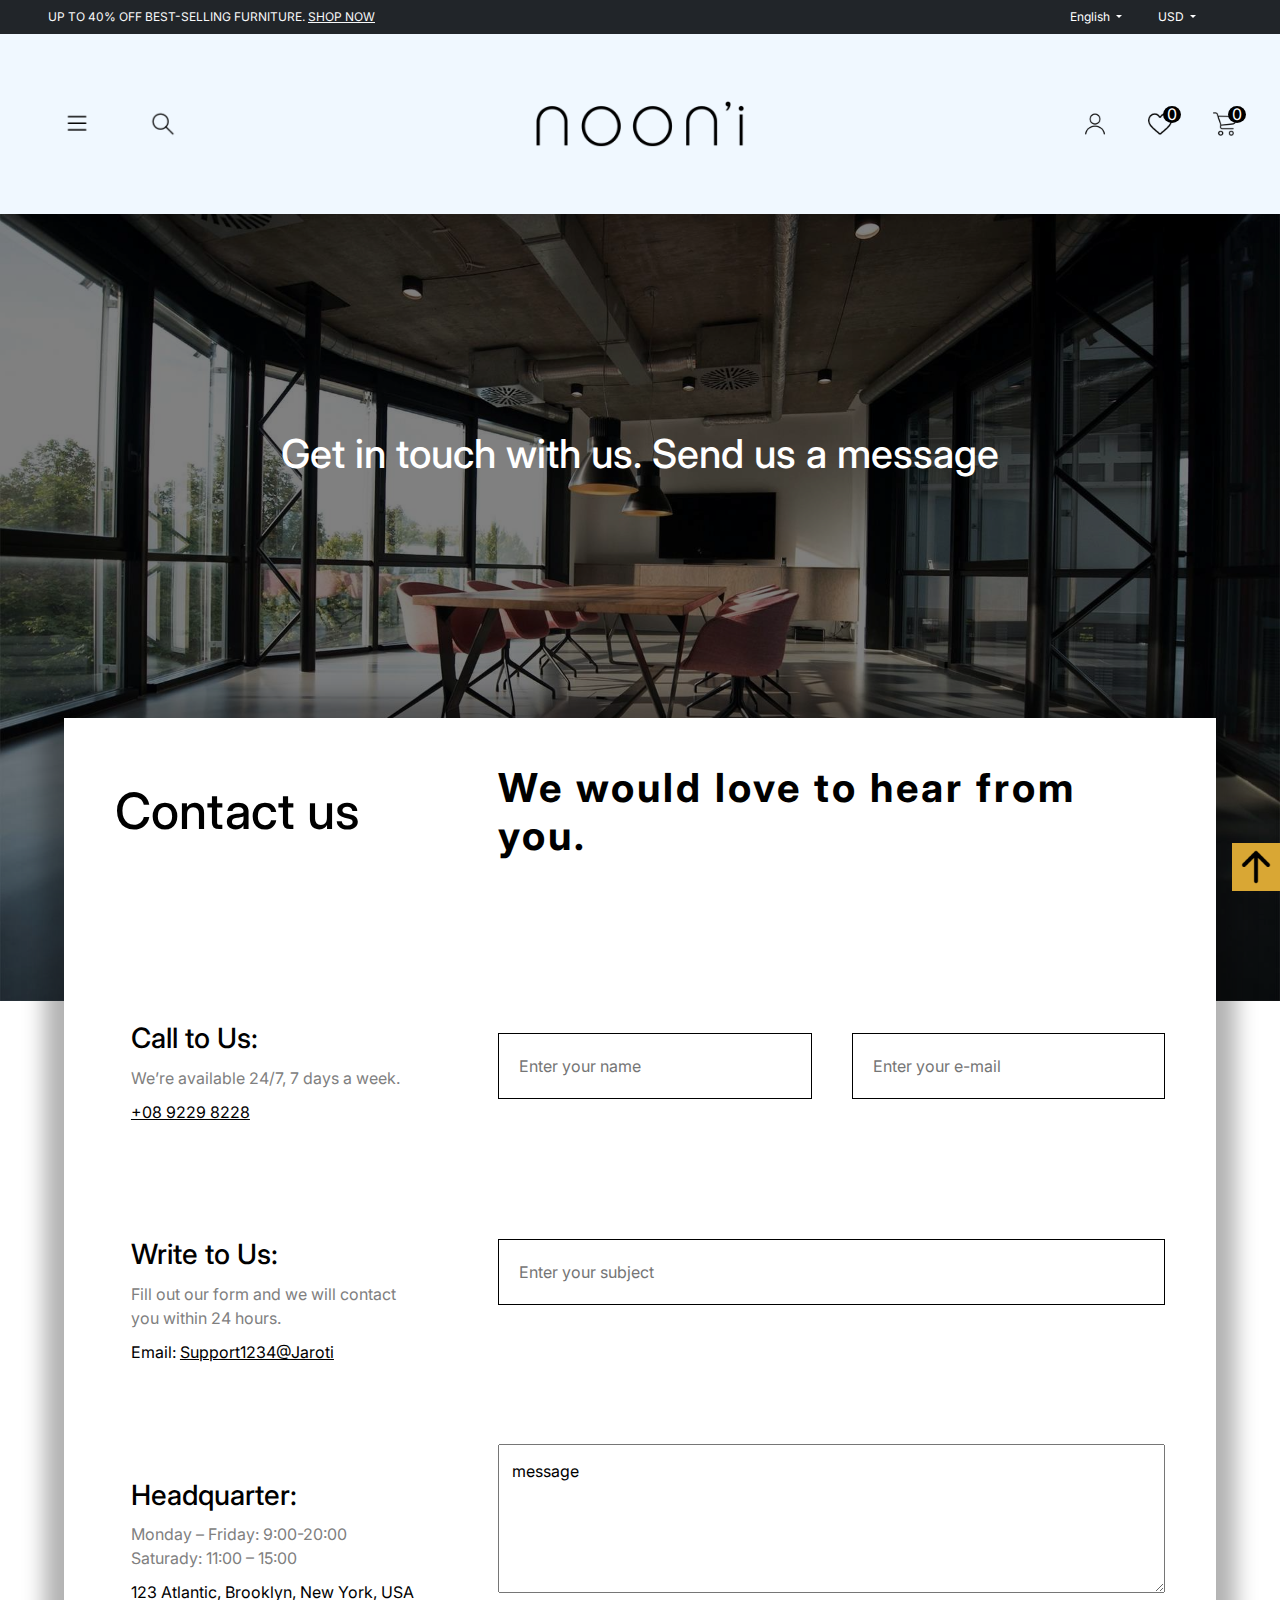
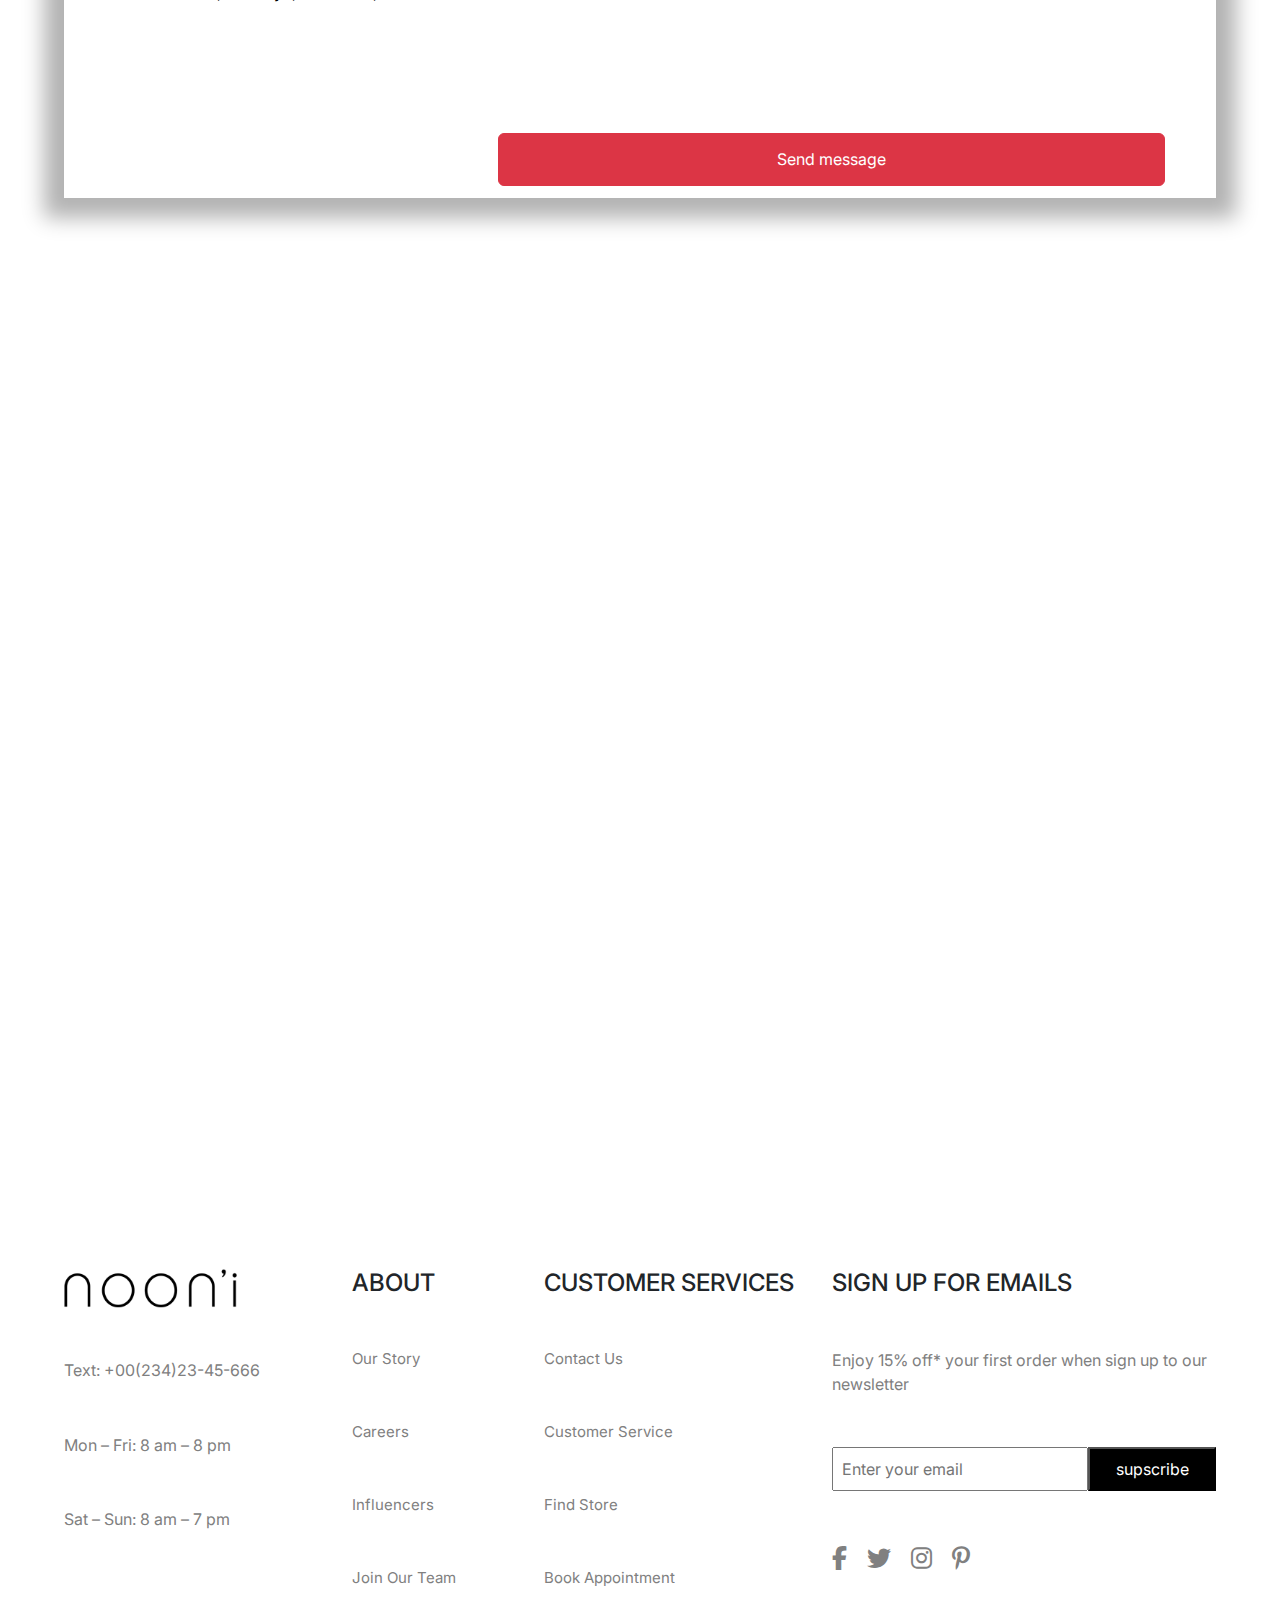
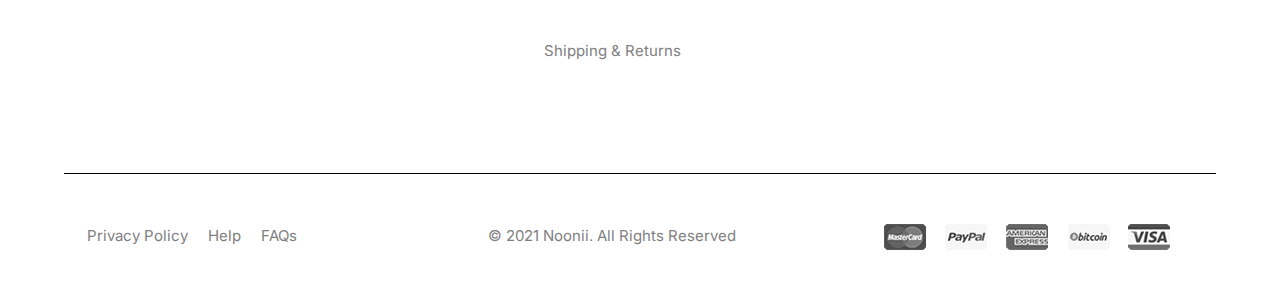
<file: contact us/contct.html>
<!DOCTYPE html>
<html lang="en">
  <head>
    <meta charset="UTF-8" />
    <meta name="viewport" content="width=device-width, initial-scale=1.0" />
    <title>contact us</title>

    <link rel="icon" href="../imgs/favicon.ico" type="image/x-icon">


    <link
      rel="stylesheet"
      href="https://cdn.jsdelivr.net/npm/swiper@11/swiper-bundle.min.css"
    />

    <link
      rel="stylesheet"
      href="https://cdnjs.cloudflare.com/ajax/libs/font-awesome/6.7.2/css/all.min.css"
    />
    <link
      href="https://cdn.jsdelivr.net/npm/bootstrap@5.3.3/dist/css/bootstrap.min.css"
      rel="stylesheet"
      integrity="sha384-QWTKZyjpPEjISv5WaRU9OFeRpok6YctnYmDr5pNlyT2bRjXh0JMhjY6hW+ALEwIH"
      crossorigin="anonymous"
    />

    <link rel="stylesheet" href="contact.css" />

    <link
      rel="stylesheet"
      href="responsive-contact.css"
      media="(min-width:320px) and (max-width:767px)"
    />
    <link
      rel="stylesheet"
      href="responsive-contact2.css"
      media="(min-width:768px) and (max-width:992px)"
    />
  </head>
  <body>
    <a href="#arooow-topp" class="back-to-top" rel="noopener noreferrer">
      <img src="../imgs/arrow-top.png" alt="" srcset="" />
    </a>

    <div
      class="befor-header d-flex p-2 ps-5 pe-5 container-fluid bg-dark justify-content-between align-items-center"
      id="arooow-topp"
    >
      <p class="container text-light mb-0">
        Up to 40% off Best-Selling Furniture.
        <a href="../shopPade.html" class="text-decoration-underline text-light"
          >Shop Now</a
        >
      </p>

      <div class="col-2 text-white d-flex justify-content-evenly butn">
        <button
          class="bg-transparent text-white border-0 dropdown-toggle"
          type="button"
          id="dropdownMenuButton1"
          data-bs-toggle="dropdown"
          aria-expanded="false"
        >
          English
        </button>

        <ul
          class="dropdown-menu bef-hed-drop p-2"
          aria-labelledby="dropdownMenuButton1"
        >
          <li><a class="dropdown-item" href="#">English</a></li>
          <li><a class="dropdown-item" href="#">Deutch </a></li>
        </ul>

        <button
          class="bg-transparent text-white border-0 dropdown-toggle"
          type="button"
          id="dropdownMenuButton2"
          data-bs-toggle="dropdown"
          aria-expanded="false"
        >
          USD
        </button>

        <ul
          class="dropdown-menu bef-hed-drop p-2"
          aria-labelledby="dropdownMenuButton2"
        >
          <li><a class="dropdown-item" href="#">English</a></li>
          <li><a class="dropdown-item" href="#">Deutch </a></li>
        </ul>
      </div>
    </div>

    <!-- ///////////////////////////// header///////////////////////// -->

    <header
      class="d-flex justify-content-between col-12 p-3 position-sticky top-0"
    >
      <div
        class="hed-left col-2 d-flex justify-content-evenly align-items-center"
      >
        <img
          src="../imgs/menu-bar.png"
          alt=""
          srcset=""
          type="button"
          data-bs-toggle="offcanvas"
          data-bs-target="#offcanvasExample"
          aria-controls="offcanvasExample"
        />
        <div
          class="offcanvas offcanvas-start"
          tabindex="-1"
          id="offcanvasExample"
          aria-labelledby="offcanvasExampleLabel"
        >
          <div class="offcanvas-header justify-content-end p-2">
            <button
              type="button"
              class="btn-close text-reset m-4"
              data-bs-dismiss="offcanvas"
              aria-label="Close"
            ></button>
          </div>
          <div
            class="offcanvas-body w-100 d-flex flex-column align-items-start position-relative"
          >
            <a
              href="../index.html"
              target="_blank"
              class="dropend d-flex flex-column justify-content-between p-2"
            >
              Home
            </a>
            <a
              href="../shop/shop.html"
              target="_blank"
              rel="noopener noreferrer"
              >Shop</a
            >
            <a
              href="../products/products.html"
              target="_blank"
              rel="noopener noreferrer"
              >products</a
            >
            <a
              href="../about/about.html"
              target="_blank"
              rel="noopener noreferrer"
              >About us
            </a>
            <a
              href="../contact us/contct.html"
              target="_blank"
              rel="noopener noreferrer"
            >
              contact us
            </a>

            <div class="reg d-none">
              <div class="reg-btttn">
                <button
                  class="bg-transparent text-white dropup border-0 dropdown-toggle"
                  type="button"
                  id="dropdownMenuButton1"
                  data-bs-toggle="dropdown"
                  aria-expanded="false"
                >
                  English
                </button>

                <ul
                  class="dropdown-menu bef-hed-drop p-2"
                  aria-labelledby="dropdownMenuButton1"
                >
                  <li><a class="dropdown-item" href="#">English</a></li>
                  <li><a class="dropdown-item" href="#">Deutch </a></li>
                </ul>

                <button
                  class="bg-transparent dropup text-white border-0 dropdown-toggle"
                  type="button"
                  id="dropdownMenuButton2"
                  data-bs-toggle="dropdown"
                  aria-expanded="false"
                >
                  USD
                </button>

                <ul
                  class="dropdown-menu bef-hed-drop p-2"
                  aria-labelledby="dropdownMenuButton2"
                >
                  <li><a class="dropdown-item" href="#">English</a></li>
                  <li><a class="dropdown-item" href="#">Deutch </a></li>
                </ul>
              </div>
              <div class="reg-div1-hed-right-pepole">
                <img src="../imgs/people.png" alt="" srcset="" class="  " />
                <a class="btn btn-dark text-white" href="">LOG IN</a>
                <a class="btn btn-dark text-white" href="">SING UP</a>
              </div>
            </div>
          </div>
        </div>

        <img
          src="../imgs/search.png"
          alt=""
          srcset=""
          type="button"
          data-bs-toggle="offcanvas"
          data-bs-target="#offcanvasExample2"
          aria-controls="offcanvasExample"
        />
        <div
          class="offcanvas offcanvas-end"
          tabindex="-1"
          id="offcanvasExample2"
          aria-labelledby="offcanvasExampleLabel"
        >
          <div
            class="offcanvas-header right-offcanvas-hed justify-content-between p-2"
          >
            <p class="m-4">Search for products (0)</p>
            <button
              type="button"
              class="btn-close text-reset m-4"
              data-bs-dismiss="offcanvas"
              aria-label="Close"
            ></button>
          </div>
          <div
            class="right-offcanvas-body offcanvas-body d-flex justify-content-center"
          >
            <div
              class="right-offcanvas-body-con w-75 d-flex flex-row justify-content-evenly align-items-center"
            >
              <input
                type="search"
                class="w-75 p-2"
                value=""
                placeholder="search for products...."
              />
              <a
                href="../products/products.html"
                target="_blank"
                rel="noopener noreferrer"
                ><img src="../imgs/search.png" alt="search" srcset=""
              /></a>
            </div>
          </div>
        </div>
      </div>

      <div class="hed-center col-8 d-flex justify-content-center">
        <a
          href="../index.html"
          class="w-100 d-flex align-items-center justify-content-center"
          rel="noopener noreferrer"
          ><img src="../imgs/logo.png" alt="" srcset="" class="w-25"
        /></a>
      </div>

      <div
        class="hed-right col-2 d-flex justify-content-evenly align-items-center p-1"
      >
        <div
          class="div1-hed-right-pepole col-3 d-flex justify-content-center align-items-center position-relative"
        >
          <img src="../imgs/people.png" alt="" srcset="" class="col-sm-0" />
          <form
            action=""
            method="post"
            class="pepole-form position-absolute d-none input-group"
          >
            <input
              type="text"
              value=""
              class="input-group-text"
              placeholder="user name"
            />
            <input
              type="password"
              value=""
              class="input-group-text"
              placeholder="user password"
            />
            <div class="pepole-form-down">
              <button type="button" class="btn btn-dark text-bg-light">
                SIGN IN
              </button>
              <div class="form-check">
                <input
                  class="form-check-input"
                  type="checkbox"
                  value=""
                  id="flexCheckDefault"
                />
                <label class="form-check-label" for="flexCheckDefault">
                  Default checkbox
                </label>
              </div>
            </div>
          </form>
        </div>

        <div
          class="div2-hed-right-heart col-3 position-relative d-flex justify-content-center align-items-center"
        >
          <div class="hed-right-div-counter">0</div>
          <img src="../imgs/heart.png" class="heart" alt="" srcset="" />
        </div>

        <div
          class="div2-hed-right-shoppingCart col-3 position-relative d-flex justify-content-center align-items-center"
        >
          <div class="hed-right-div-counter">0</div>
          <img src="../imgs/shopping-cart.png" alt="" srcset="" />
        </div>
      </div>
    </header>
    <!-- ////////////////////////////////////////////////////////////////// -->

    <section class="contact-img-con">
      <img src="../imgs/about/about-2.jpg" alt="" srcset="" />
      <h1>Get in touch with us. Send us a message</h1>
      <form action="" method="get" class="d-flex flex-row">
        <div class="form-leftDiv">
          <h1>Contact us</h1>
          <div class="form-leftDiv-h">
            <div class="informations">
              <h3>Call to Us:</h3>
              <p class="p-gray">We’re available 24/7, 7 days a week.</p>
              <p class="p2">
                <a href="http://" target="_blank" rel="noopener noreferrer"
                  >+08 9229 8228</a
                >
              </p>
            </div>

            <div class="informations">
              <h3>Write to Us:</h3>
              <p class="p-gray">
                Fill out our form and we will contact you within 24 hours.
              </p>
              <p class="p2">
                Email:
                <a href="http://" target="_blank" rel="noopener noreferrer">
                  Support1234@Jaroti
                </a>
              </p>
            </div>

            <div class="informations">
              <h3>Headquarter:</h3>
              <p class="p-gray">
                Monday – Friday: 9:00-20:00<br />
                Saturady: 11:00 – 15:00
              </p>
              <p class="p2">123 Atlantic, Brooklyn, New York, USA</p>
            </div>
          </div>
        </div>
        <div class="form-rightDiv">
          <h1 class="form-rightDiv-h1">We would love to hear from you.</h1>
          <div class="inp">
            <input
              type="text"
              value=""
              placeholder="Enter your name"
              class=" "
            />
            <input
              type="email"
              value=""
              placeholder="Enter your e-mail"
              class=" "
            />
          </div>
          <input
            type="text"
            value=""
            placeholder="Enter your subject"
            class=" "
          />
          <textarea name="" id="" cols="60" rows="5">message</textarea>
          <button class="btn btn-danger">Send message</button>
        </div>
      </form>
    </section>
    <!-- //////////////////////////////////////////////////////////////////////////////////// -->
    <section class="iframe">
        <iframe
        src="https://maps.google.com/maps?q=London%20Eye%2C%20London%2C%20United%20Kingdom&t=m&z=14&output=embed&iwloc=near"
        frameborder=""
        >
        </iframe>
    </section>
<!-- ///////////////////////////////////////////////////////////////////////////////////////////////////////////// -->


<footer
class="d-flex flex-column justify-content-center align-items-center"
>
<div class="footer-div1 w-100">
  <div class="footer-div1-1 col-3">
    <img src="../imgs/logo.png" alt="" srcset="" />
    <p>Text: +00(234)23-45-666</p>
    <p>Mon – Fri: 8 am – 8 pm</p>
    <p>Sat – Sun: 8 am – 7 pm</p>
  </div>

  <div class="footer-div1-2 col-2">
    <h4>ABOUT</h4>
    <a href="">Our Story</a>
    <a href=""> Careers</a>
    <a href=""> Influencers</a>
    <a href=""> Join our team</a>
  </div>

  <div class="footer-div1-3 col-3">
    <h4>CUSTOMER SERVICES</h4>
    <a href=""> Contact Us</a>
    <a href="">Customer Service</a>
    <a href="">Find Store</a>
    <a href=""> Book appointment</a>
    <a href=""> Shipping & Returns</a>
  </div>
  <div class="footer-div1-4 col-4">
    <h4>SIGN UP FOR EMAILS</h4>
    <p>Enjoy 15% off* your first order when sign up to our newsletter</p>
    <form
      action=""
      method="get"
      class="w-100 d-flex justify-content-center align-items-center"
    >
      <input
        type="email"
        name="email"
        id="email"
        placeholder="Enter your email"
        class="p-2 col-8"
      />
      <button type="submit" class="p-2 bg-black text-white col-4">
        supscribe
      </button>
    </form>
    <div
      class="icons d-flex flex-row justify-content-start align-content-center"
    >
      <a href=""><i class="fab fa-facebook-f"></i></a>
      <a href=""><i class="fab fa-twitter"></i></a>
      <a href=""><i class="fab fa-instagram"></i></a>
      <a href=""><i class="fab fa-pinterest-p"></i></a>
    </div>
  </div>
</div>

<div class="footer-div2 w-100">
  <div class="footer-div2-1 col-3">
    <a href="">Privacy Policy</a>
    <a href="">Help</a>
    <a href="">FAQs</a>
  </div>

  <p>© 2021 noonii. All rights reserved</p>

  <div class="pay">
    <img src="../imgs/Footer/payment.png" alt="" srcset="" />
  </div>
</div>
</footer>



    <script src="https://cdn.jsdelivr.net/npm/swiper@11/swiper-bundle.min.js"></script>

    <script
      src="https://cdn.jsdelivr.net/npm/bootstrap@5.3.3/dist/js/bootstrap.bundle.min.js"
      integrity="sha384-YvpcrYf0tY3lHB60NNkmXc5s9fDVZLESaAA55NDzOxhy9GkcIdslK1eN7N6jIeHz"
      crossorigin="anonymous"
    ></script>
  </body>
</html>
</file>
<file: contact us/contact.css>
@import url("https://fonts.googleapis.com/css2?family=Inter:ital,opsz,wght@0,14..32,100..900;1,14..32,100..900&display=swap");
* {
  margin: 0 !important;
  padding: 0 !important;
  box-sizing: border-box;
  font-family: Inter;
}
body {
  display: flex;
  flex-direction: column;
  scroll-behavior: smooth !important;
  /* flex-wrap: wrap; */
  /* min-height: 1000vh; */
  /* gap: 1vh; */
}
/* ///////////////////////////////////backToTop//////////////////////////////// */

.back-to-top{
    position: fixed;
    right: 0%;
    bottom: 1%;
    z-index: 10000;
    width: 3em;
    height: 3em;
     text-align: center;
    background-color: #D9A734;
    /* height:em; */
}

.back-to-top img{
    width:100%;
}

/* ///////////////////////////div-before-header//////////////////////////// */
.befor-header {
  font-size: 12px;
  text-transform: uppercase;

  z-index: 1000;
}

.dropdown:hover .dropdown-menu {
  display: block;
}

.bef-hed-drop {
  /* background-color: aqua; */
  border-radius: 0;
  -webkit-border-radius: 0;
  -moz-border-radius: 0;
  -ms-border-radius: 0;
  -o-border-radius: 0;
  /* box-shadow:; */
}




/* /////////////////////////////heder////////////////////////////// */
header {
  width: 100% !important;
  z-index: 500000000000000000000000000000;
  background-color: aliceblue;
height: 20vh !important;
  padding: 5% !important;
}

.offcanvas-body{
    gap: 1% !important;
}
.offcanvas a{
    width: 100% !important;
     padding: 5% 15% !important;
     text-decoration: underline;
     text-underline-offset: 5px;
     color: black;
     font-size: larger;
     font-weight: 700;
     letter-spacing: 5px ;
     text-transform: uppercase;
}

.offcanvas a:hover{
    color: lightgray;
}

header .hed-left img {
  width: 50px !important;
  height: 50px !important;
  padding: 5% !important;
}

.right-offcanvas-body-con {
  border: 1px solid rgb(235 235 235) !important;
  border-radius: 25% !important;
  height: 10%;
  -webkit-border-radius: 1% !important;
  -moz-border-radius: 25% !important;
  -ms-border-radius: 25% !important;
  -o-border-radius: 25% !important;
  /* background-color: aqua !important; */
}

.right-offcanvas-body input {
    width: 80%;
  height: fit-content;
  margin: 0 !important;
  padding: 0 !important;
  border: 0 !important;
}

.right-offcanvas-body a[href="./products/products.html"] {
  width: 20% !important;
  margin: 0 !important;
  padding: 0 !important;
}
.right-offcanvas-body a img {
  width: 50% !important;

  height: 100% !important;
  margin: 0 !important;
  padding: 0 !important;
}

header .hed-right div{
    width: calc(90%/3) ;
    padding: 5% ;
}

header .hed-right div img {
  width: 40% ;
}

.hed-right-div-counter {
  position: absolute;
  width: 30% !important;
  height: 70% !important;
  right: 15%;
  top: -25%;
  background-color: black;
  text-align: center;
  color: white;
  border-radius: 50%;
  -webkit-border-radius: 50%;
  -moz-border-radius: 50%;
  -ms-border-radius: 50%;
  -o-border-radius: 50%;
  display: flex;
  flex-direction: row;
  justify-content: center;
  align-items: center;
}


.div1-hed-right-pepole:hover .pepole-form
{
    display: flex !important;
    flex-direction: column;
    justify-content: center;
    gap: 1rem;
    align-items: center;
    padding: 2rem !important;
    width: 25em !important;
    background-color: #000000cc;
    top: 1.5rem;
    right: -8em;
}
.pepole-form input{
    width: 100%;
    height: 7vh;
    border: 1px solid gray;
    border-radius: 0%;
    -webkit-border-radius: 0%;
    -moz-border-radius: 0%;
    -ms-border-radius: 0%;
    -o-border-radius: 0%;
}

.pepole-form-down {
    width: 100% !important;
    display: flex;
    flex-direction: row;
    justify-content: space-evenly;
    align-items: center;
}
.pepole-form-down button
{
    width: 30%;
    height: fit-content;
    padding: 5% !important;
}
.pepole-form-down .form-check
{
    width: 60%;
    display: flex;
    flex-direction: row;
    justify-content: space-evenly;
    align-items: center;
    color: white;

}
.pepole-form-down .form-check input{
    width: 2vw;
    height: 4vh;
}


/* ///////////////////////////////////////////////////////////////////// */

.contact-img-con{
    width: 100%;
    height: 80vh;
    display: flex;
    flex-direction: column;
    justify-content: center;
    align-items: center;
    color: white;
    position: relative;
    /* z-index: 900 !important; */
    /* -webkit-filter: brightness(50%); */
}

.contact-img-con img{
    width: 100%;
    filter: brightness(50%);

}


.contact-img-con>h1{
    position: absolute !important;
    top: 30%;

    z-index: 1000 !important;
    color: white !important;
}


.contact-img-con form{

    width: 90%;
    position: absolute;
    top: 70%;
    background-color: white;
    height: 120vh;
    display: flex;
    flex-direction: row;
    justify-content: space-evenly;
    border: 1px solid transparent;
    box-shadow: 0px 0px 20px 20px rgba(0, 0, 0, 0.3);
    margin-bottom: 10vh !important;

}

.form-leftDiv{
    width: 30%;
    /* background-color: #D9A734; */
    color: black;
    /* margin: 0% 0 !important; */
    padding: 1% !important;
    display: flex;
    flex-direction: column;
    justify-content: space-evenly;  
    height: 100%;
}

.form-leftDiv-h{
    width: 100%;
    height: 80%;
    display: flex;
    flex-direction: column;
    justify-content: space-evenly;
    /* align-items: center; */
    padding: 5% !important;
    /* background-color: #D9A734; */

}

.informations{
    display: flex;
    flex-direction: column;
    justify-content: space-evenly;
    align-items: start;
    gap: 10px;
}

.informations a{
    color: black;
}
.informations .p-gray{
    color: gray;
}

.form-leftDiv h1{

    width: 100%;
    font-size: 50px;
    /* background-color: aqua; */
    height: fit-content;
    /* align-self: center; */
}



.form-rightDiv{
    display: flex;
    flex-direction: column;
    align-items: center;
    justify-content: space-between;
    align-items: start;
    /* gap: 1em; */
    width: 60%;
    height: 100%;
    padding: 1% !important;

    /* background-color: blue; */
    /* flex-wrap: wrap; */
}

.form-rightDiv-h1{
    width: 100%;
    max-width: 100%;
    /* background-color: #a08f68; */
    margin: 5% 0 !important;
    color: black;
    letter-spacing: 3px;
    font-weight: bolder;
    font-size:40px;
}

.form-rightDiv .inp{
    width: 100%;
    display: flex;
    flex-direction: row;
    justify-content: space-between;
}

.form-rightDiv input[type="text"] ,.form-rightDiv input[type="email"]
{
    width: 47%;
    border: 1px solid black;
    padding: 3% !important;
    border-radius: 0;
    -webkit-border-radius: 0;
    -moz-border-radius: 0;
    -ms-border-radius: 0;
    -o-border-radius: 0;
    text-align: left;
}
.form-rightDiv input[placeholder="Enter your subject"]
{
    width: 100% ;
}
textarea
{
    width: 100%;
    padding: 2% !important;
}
.form-rightDiv button{
    width: 100%;
    padding: 2% !important;
}

.iframe{
    width: 100% !important;
    height: 100vh !important;
    margin-top: 105vh !important;
}
iframe{
    width: 100% !important;
    height: 100% !important;
}


/* /////////////////////////////////////////////////////////////////// */


footer{
    width: 90% !important;
    height: 70vh !important;
    margin-top: 10vh !important;
    display: flex !important;
    flex-direction: column !important;
    align-self: center !important;
}
.footer-div1{
    width: 100% !important;
    height: 80% !important;
    display: flex !important;
    flex-direction: row !important;
    justify-content: space-between !important;
    align-items: center !important;
}

.footer-div1>div{
    height: 100% !important;
    display: flex !important;
    flex-direction: column !important;
    justify-content: start !important;
    gap: 10%;
    align-items: start !important;
    text-align: left !important;
}

.footer-div1-1 img{
    width: 60% !important;
}

.footer-div1 p, .footer-div1 a {
    color: grey !important;
}
.footer-div1 a{
    text-decoration: none;
    text-transform: capitalize;
    font-size: 15px;
    font-weight: 400;
}

.footer-div1 a:hover{
    color: rgb(151, 12, 12) !important;
}

.footer-div1-4{
    height: 100% !important;
    display: flex !important;
    flex-direction: column !important;
    justify-content: space-evenly !important;
    align-items: start !important;
    text-align: left !important;
}


footer .icons{
    width: 100% !important;
    display: flex !important;
    flex-direction: row !important;
    justify-content: start !important;
    align-items: center !important;
    gap: 20px !important;
   
}
form button:hover{
    background-color:#d1020d !important;
    color: white !important;
    opacity: 1 !important;
}
footer .icons a{
    text-decoration: none !important;
    font-size: x-large !important;
    font-weight: 900  !important;
}


.footer-div2
{
    width: 100% !important;
    height: 20% !important;
    padding: 2% !important;
    border-top: 1px solid rgb(0, 0, 0);
    display: flex !important;
    flex-direction: row !important;
    justify-content: space-between !important;
    align-items: center !important;
    text-align: center !important;

}

.footer-div2-1{
    display: flex !important;
    flex-direction: row !important;
    justify-content: start !important;
    align-items: center !important;
    gap: 20px !important;
    text-align: left !important;
}
.footer-div2-1 a {
    text-decoration: none !important;
    color:gray !important;
    font-size: 15px !important;
    font-weight: 400 !important;
    text-transform: capitalize !important;
}
.footer-div2-1 a:hover{
    color: rgb(151, 12, 12) !important;
}
.footer-div2 p{
    color: gray !important;
    font-size: 15px !important;
    font-weight: 400 !important;
    text-transform: capitalize !important;
}
.footer-div2 .pay{
    width: 30% !important;
}
</file>
<file: contact us/responsive-contact.css>
@media screen and (max-width: 767px) {
    .butn {
      display: none !important;
    }
    .befor-header {
      background-color: black !important;
      padding: 7px 15px !important ;
    }
    .befor-header p {
      width: 100%;
      text-align: center;
      line-height: 23px;
    }
  
  /* ///////////////////////endbeforediv1////////////// */
  /* ///////////////////////////////header////////////////////////////////////// */

 
    header{
        height: 10vh !important;
        padding: 0% !important;
    }

    .hed-left{
        width: 20% !important;
    }
    header .hed-left img {
        width: 30px !important;
        height: 30px !important;
    }

    .hed-center {
        width: 60% !important;
    }

    .hed-center img{
        width: 120px !important;

    }

    .hed-right{
        width: 20% !important;
        /* justify-content: left !important; */
    }

    .hed-right div{
        width: calc(90%/2) !important;
        justify-content: space-evenly !important;
        padding: 0% !important;
    }
    .hed-right div img{
        width: 80% !important;
        /* height: 50px !important; */
        padding: 0% !important;
    }
    .hed-right .hed-right-div-counter{
        width: 60% !important;
        height: 80% !important;
        /* padding: 10% !important; */
        top: -50% !important;
        right: -20% !important;
        font-size: 60%;
        text-align: center !important;
        display: flex !important;
        flex-direction: row;
        justify-content: center;
        align-items: center !important;
        align-content: center !important;
    }


    .offcanvas {
        width: 100% !important;
        max-width: 100% !important;
    }

    .offcanvas-header{
        width: 100% !important;
    }
    .offcanvas-header button{
        margin-right: 10% !important;
        padding: 0% !important;
    }

    .right-offcanvas-body-con{
        width: 70% !important;
        max-width: 100% !important;
        align-items: center !important;
        justify-content: center !important;
        /* padding: 0% !important; */
        margin-right:-40px !important;
    }

    .div1-hed-right-pepole{
        display: none !important;
    }

    .reg{
        display: flex !important;
        width: 100% !important;
        height: auto !important;
        flex-direction: column;
        /* justify-content: start; */
        align-items: start;
        /* margin-top: 1.4em !important; */
        position: absolute;
        bottom: 0 !important;
    }

    .reg-btttn{
        width: 100%;
        display: flex;
        flex-direction: row;
        justify-content: start;
        align-items: center;
        gap: 10px;
        background-color: black ;
    }

    .reg-div1-hed-right-pepole {
        width: 100%;
        display: flex;
        flex-direction: row;
        background-color: black;
        font-size: x-small;
        height: fit-content;
        align-items: center;
        justify-content: space-evenly;
    }
    .reg-div1-hed-right-pepole a {
        padding: 5% !important;
        margin: 0 !important;
        width: fit-content !important;
        background-color: black;
    }
    .reg-div1-hed-right-pepole>img[src="./imgs/people.png"] {
        width: 10% !important;
        background-color: aliceblue;
        padding: 0% !important;
    }

    

/* ///////////////////////////end header////////////////////////// */
.contact-img-con{
    margin-top: 0vh !important;
    height:fit-content;
}

.contact-img-con h1{
    text-align: center;
}

.contact-img-con form{

width: 100% !important;
display: flex;
flex-direction: column !important;

}

.form-leftDiv{
width: 100% !important;
text-align: center;
justify-content: center;
gap: 2rem;
}
.form-leftDiv-h{
text-align: center !important;
justify-content: center !important;
gap: 3rem !important;
}

.form-leftDiv-h .informations{
    text-align: center !important;
    justify-content: center !important;
}

.form-leftDiv-h .informations h3 ,.form-leftDiv-h .informations a, .form-leftDiv-h .informations p{
    width: 100%;
    text-align: center;

}

.form-rightDiv{
    width: 100% !important;
    height: 150vh !important;
    background-color: rgb(255, 255, 255);
    gap: 1rem;
}

.form-rightDiv-h1{
    font-size: 30px;
}

.form-rightDiv .inp{
    width: 100%;
    display: flex;
    flex-wrap: wrap !important;
    flex-direction: column;
    gap: 1rem;
}

.form-rightDiv input[type="text"] ,.form-rightDiv input[type="email"]{
    width: 100% !important;
}

/* ///////////////////////////////////////////////////////////// */
.iframe{
    margin-top: 65rem !important;
}


/* ////////////////////////////////////////////////////////////////////////////// */

footer{
    height: fit-content !important;
 }

 .footer-div1>div{
     gap: 30px !important;
     align-items: center !important;
     margin: 10% 0 !important;
 }

 .footer-div1{
     width: 100% !important;
     height: 80% !important;
     display: flex !important;
     flex-direction: row !important;
     flex-wrap: wrap !important;
     justify-content: space-between !important;
     align-items: start !important;
     /* gap: 40px !important; */
     padding: 5% 0!important;
    
 }

 .footer-div1-1{
     width: 100% !important;
     order: 4 !important;
     text-align: center !important;
     
 }

 .footer-div1-4 .icons{
     justify-content: center !important;
 }

 .footer-div1-2 ,.footer-div1-3
 {
     width: calc(80%/2) !important;
     justify-content: start !important;


 }

 .footer-div1-4{
     width: 100% !important;
     order: 1 !important;
     text-align: center !important;
 }


 .footer-div2
{
 width: 100% !important;
 height: fit-content !important;
 /* padding: 10% !important; */
 border-top: 1px solid rgb(0, 0, 0);
 display: flex !important;
 flex-direction: column !important;
 /* flex-wrap: wrap !important; */
 gap: 10px !important;
 /* justify-content: space-between !important; */
 /* align-items: center !important; */
 text-align: center !important;

}
.footer-div2-1{
 align-items: center !important;
 justify-content: center !important;
}

.footer-div2 div, .footer-div2 p{
 width: 100% !important;
 text-align: center !important;
 
}


footer .pay{
 width: 100% !important;
 height: 50px !important;
 padding: 0% !important;
 margin: 0% !important;
 align-items: start !important;
}
footer .pay img{
 width: 200px !important;
 margin-left: -50px !important; 
 height: 20px !important;
}
}
</file>
<file: contact us/responsive-contact2.css>
@media screen  and (min-width:767px)  and (max-width: 992px) {
    header{
        height: 10vh !important;
        padding: 0% !important;
    }

    .hed-left{
        width: 20% !important;
    }
    header .hed-left img {
        width: 40px !important;
        height: 40px !important;
    }

    .hed-center {
        width: 60% !important;
    }

    .hed-center img{
        width: 120px !important;

    }

    .hed-right{
        width: 20% !important;
        /* justify-content: left !important; */
    }

    .hed-right>div{
        width: calc(80%/3) !important;
        justify-content: space-evenly !important;
        padding: 0% !important;
        text-align:center !important;
    }
    .hed-right div img{
        width: 50% !important;
        /* height: 50px !important; */
        padding: 0% !important;
    }
    .hed-right .hed-right-div-counter{
        width: 1.1rem !important;
        height: 1.1rem !important;
        /* padding: 10% !important; */
        top: -50% !important;
        right: -10% !important;
        font-size: 100%;
        text-align: center !important;
        display: flex !important;
        flex-direction: row;
        justify-content: center;
        align-items: center !important;
        align-content: center !important;
    }

    .div1-hed-right-pepole:hover .pepole-form
{
    display: flex !important;
    flex-direction: column;
    justify-content: center;
    gap: 1rem;
    align-items: center;
    padding: 2rem !important;
    width: 20rem !important;
    background-color: #000000cc;
    top: 1.5rem;
    right: -5em;
}
.pepole-form input{
    width: 100%;
    height: 7vh;
    border: 1px solid gray;
    border-radius: 0%;
    -webkit-border-radius: 0%;
    -moz-border-radius: 0%;
    -ms-border-radius: 0%;
    -o-border-radius: 0%;
}

.pepole-form-down {
    width: 100% !important;
    display: flex;
    flex-direction: row;
    justify-content: space-evenly;
    align-items: center;
}
.pepole-form-down button
{
    width: 30%;
    height: fit-content;
    padding: 2% !important;
}
.pepole-form-down .form-check
{
    width: 70%;
    display: flex;
    flex-direction: row;
    justify-content: space-evenly;
    align-items: center;
    color: white;

}
.pepole-form-down .form-check input{
    width: 3vw;
    height: 4vh;
}



    
    /* ///////////////////////////////////////////////////////////// */

    .form-leftDiv{
        width: 40% !important;
    }
    .form-rightDiv{
        width: 60% !important;
    }



    /* /////////////////////////////////////////////////foooter///////////////////////// */

    footer{
        height: fit-content !important;
     }
    
     
    
     .footer-div1{
         width: 100% !important;
         height: 80% !important;
         display: flex !important;
         flex-direction: row !important;
         flex-wrap: wrap !important;
         justify-content: center !important;
         align-items: start !important;
         /* gap: 40px !important; */
         padding: 5% 0!important;
     }
    
     .footer-div1-1{
        width: calc(100%/3) !important;
         order: 1 !important;
         text-align: center !important;
         
     }
    
     .footer-div1-2{
        width: calc(100%/3) !important;
        order: 2 !important;
    
     }
     .footer-div1-3{
        width: calc(100%/3) !important;
        order: 3 !important;
        text-align: center !important;
        align-items: center !important;
     }
    
    .footer-div1-3 h4{
        text-align: center;
    }
    
     
    
     .footer-div1>div{
         gap: 30px !important;
         align-items: center !important;
         margin: 5% 0 !important;
         justify-content: space-between !important;
     }
    
     .footer-div1-4{
         width: 70% !important;
         order: 4 !important;
         text-align: center !important;
     }
    
     .footer-div1-4 .icons{
        justify-content: center !important;
    }
    
     .footer-div2
    {
     width: 100% !important;
     height: fit-content !important;
     /* padding: 10% !important; */
     border-top: 1px solid rgb(0, 0, 0);
     display: flex !important;
     flex-direction: column !important;
     /* flex-wrap: wrap !important; */
     gap: 10px !important;
     /* justify-content: space-between !important; */
     /* align-items: center !important; */
     text-align: center !important;
    
    }
    .footer-div2-1{
     align-items: center !important;
     justify-content: center !important;
    }
    
    .footer-div2 div, .footer-div2 p{
     width: 100% !important;
     text-align: center !important;
     
    }
    
    footer .pay{
     width: 100% !important;
     height: 50px !important;
     padding: 0% !important;
     margin: 0% !important;
     align-items: start !important;
    }
    footer .pay img{
     width: 200px !important;
     margin-left: -50px !important; 
     height: 20px !important;
    }


}
</file>
